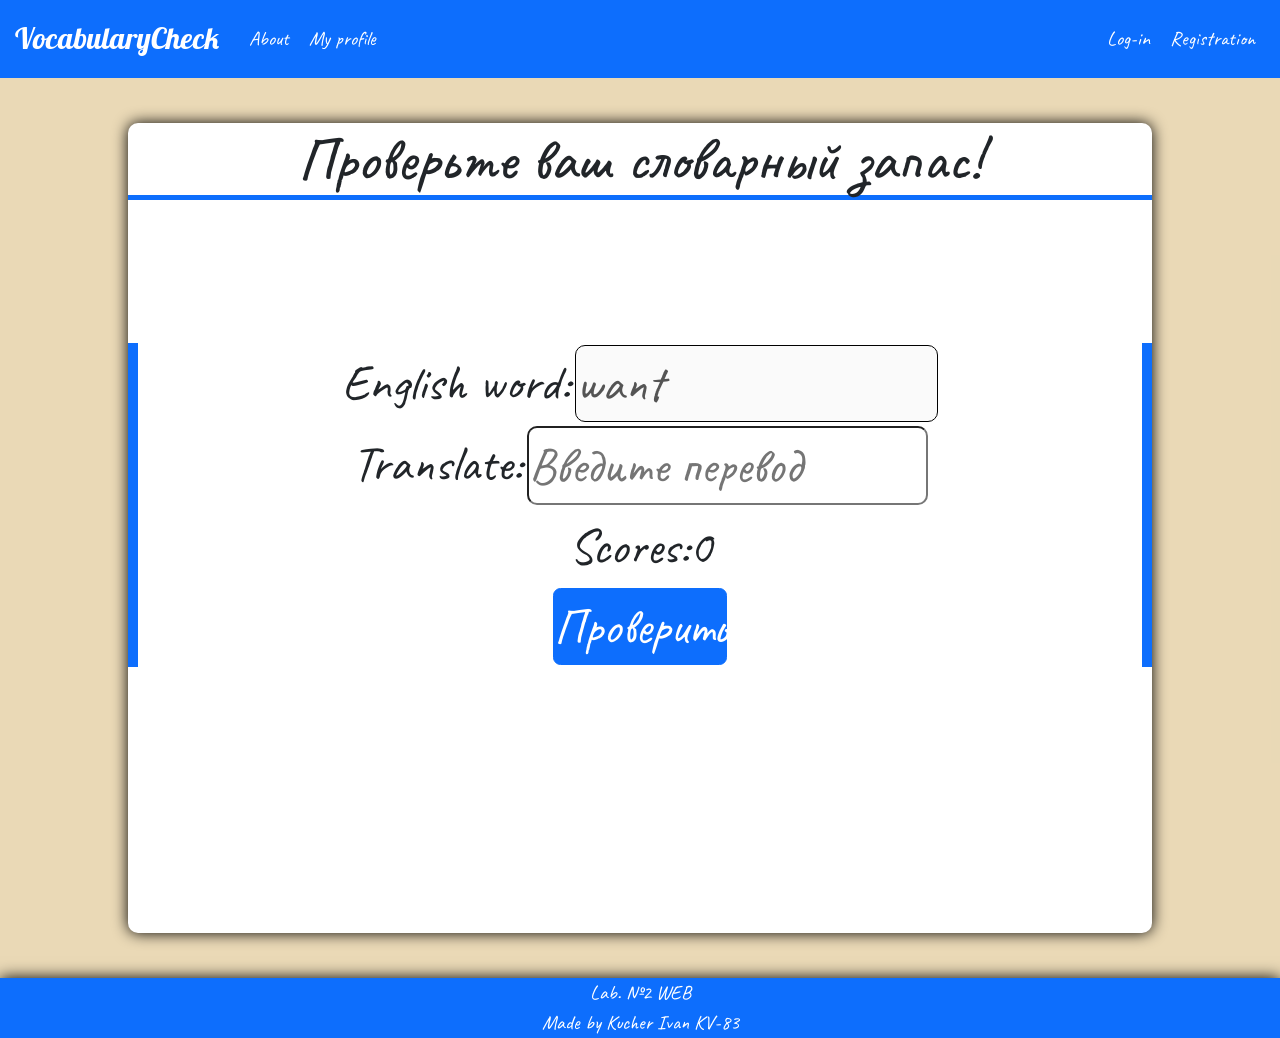
<file: index.html>
<!DOCTYPE html>
<html lang="en">

<head>
    <meta charset="UTF-8">
    <meta http-equiv="X-UA-Compatible" content="IE=edge">
    <meta name="viewport" content="width=device-width, initial-scale=1.0">
    <link href="https://cdn.jsdelivr.net/npm/bootstrap@5.0.0-beta3/dist/css/bootstrap.min.css" rel="stylesheet"
        integrity="sha384-eOJMYsd53ii+scO/bJGFsiCZc+5NDVN2yr8+0RDqr0Ql0h+rP48ckxlpbzKgwra6" crossorigin="anonymous">
    <link rel="preconnect" href="https://fonts.gstatic.com">
    <link href="https://fonts.googleapis.com/css2?family=Lobster&display=swap" rel="stylesheet">

    <link rel="preconnect" href="https://fonts.gstatic.com">
    <link href="https://fonts.googleapis.com/css2?family=Caveat:wght@600&family=Lobster&display=swap" rel="stylesheet">

    <link rel="stylesheet" href="css/style.css">

    <title>VocabularyCheck</title>
</head>

<body>
    <div class="page">
        <header>
            <nav class="navbar navbar-expand-lg navbar-dark bg-primary">
                <div class="container-fluid">
                    <a class="navbar-brand" href="index.html">VocabularyCheck</a>
                    <button class="navbar-toggler" type="button" data-bs-toggle="collapse"
                        data-bs-target="#navbarSupportedContent" aria-controls="navbarSupportedContent"
                        aria-expanded="false" aria-label="Toggle navigation">
                        <span class="navbar-toggler-icon"></span>
                    </button>
                    <div class="collapse navbar-collapse" id="navbarSupportedContent">
                        <ul class="navbar-nav me-auto mb-2 mb-lg-0">
                            <li class="nav-item">
                                <a class="nav-link active" aria-current="page" href="about.html">About</a>
                            </li>
                            <li class="nav-item">
                                <a class="nav-link active" aria-current="page" href="profile.html">My profile</a>
                            </li>

                        </ul>
                        <form class="d-flex">
                            <ul class="navbar-nav me-auto mb-2 mb-lg-0">
                                <li class="nav-item">
                                    <a class="nav-link active" aria-current="page" href="login.html">Log-in</a>
                                </li>
                                <li class="nav-item">
                                    <a class="nav-link active" aria-current="page" href="register.html">Registration</a>
                                </li>

                            </ul>
                        </form>
                    </div>
                </div>
            </nav>
        </header>
        <main>
            <div class="main__wrapper">
                <h2 class="main-title">Проверьте ваш словарный запас!</h2>
                <div class="main__inner">
                    <div class="main__word-wrapper">
                        <p>English word:</p>
                        <input class="main-word" value="" disabled>
                    </div>

                    <div class="main__translate-wrapper">
                        <p>Translate:</p>
                        <input class="main-translate" placeholder="Введите перевод">
                    </div>


                    <div class="main__score-wrapper">
                        <p>Scores:</p>
                        <div class="score-count">0</div>
                    </div>
                    <button class="btn btn-primary check-button">Проверить</button>
                </div>

            </div>
        </main>
        <footer>
            <div class="footer-description">
                <p>Lab. №2 WEB</p>
                <p>Made by Kucher Ivan KV-83</p>
            </div>
        </footer>
    </div>
    <script type="module" src="js/main.js"></script>
    <script src="https://cdn.jsdelivr.net/npm/bootstrap@5.0.0-beta3/dist/js/bootstrap.bundle.min.js"
        integrity="sha384-JEW9xMcG8R+pH31jmWH6WWP0WintQrMb4s7ZOdauHnUtxwoG2vI5DkLtS3qm9Ekf"
        crossorigin="anonymous"></script>


</body>

</html>
</file>
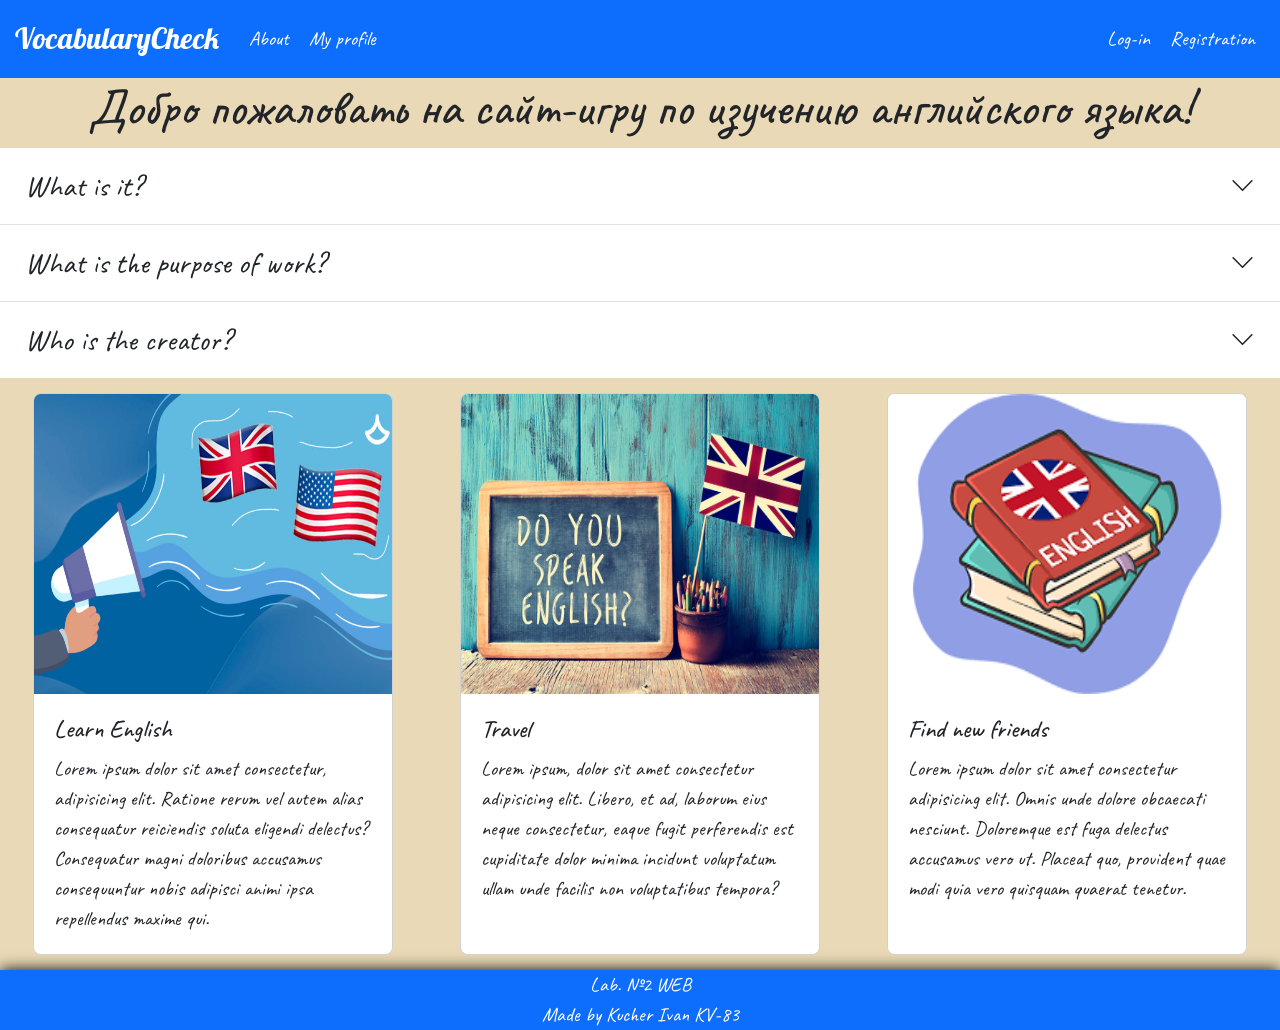
<file: about.html>
<!DOCTYPE html>
<html lang="en">

<head>
    <meta charset="UTF-8">
    <meta http-equiv="X-UA-Compatible" content="IE=edge">
    <meta name="viewport" content="width=device-width, initial-scale=1.0">
    <link href="https://cdn.jsdelivr.net/npm/bootstrap@5.0.0-beta3/dist/css/bootstrap.min.css" rel="stylesheet"
        integrity="sha384-eOJMYsd53ii+scO/bJGFsiCZc+5NDVN2yr8+0RDqr0Ql0h+rP48ckxlpbzKgwra6" crossorigin="anonymous">
    <link rel="preconnect" href="https://fonts.gstatic.com">
    <link href="https://fonts.googleapis.com/css2?family=Lobster&display=swap" rel="stylesheet">

    <link rel="preconnect" href="https://fonts.gstatic.com">
    <link href="https://fonts.googleapis.com/css2?family=Caveat:wght@600&family=Lobster&display=swap" rel="stylesheet">

    <link rel="stylesheet" href="css/style.css">

    <title>VocabularyCheck</title>
</head>

<body>
    <div class="page">
        <header>
            <nav class="navbar navbar-expand-lg navbar-dark bg-primary">
                <div class="container-fluid">
                    <a class="navbar-brand" href="index.html">VocabularyCheck</a>
                    <button class="navbar-toggler" type="button" data-bs-toggle="collapse"
                        data-bs-target="#navbarSupportedContent" aria-controls="navbarSupportedContent"
                        aria-expanded="false" aria-label="Toggle navigation">
                        <span class="navbar-toggler-icon"></span>
                    </button>
                    <div class="collapse navbar-collapse" id="navbarSupportedContent">
                        <ul class="navbar-nav me-auto mb-2 mb-lg-0">
                            <li class="nav-item">
                                <a class="nav-link active" aria-current="page" href="about.html">About</a>
                            </li>
                            <li class="nav-item">
                                <a class="nav-link active" aria-current="page" href="profile.html">My profile</a>
                            </li>

                        </ul>
                        <form class="d-flex">
                            <ul class="navbar-nav me-auto mb-2 mb-lg-0">
                                <li class="nav-item">
                                    <a class="nav-link active" aria-current="page" href="login.html">Log-in</a>
                                </li>
                                <li class="nav-item">
                                    <a class="nav-link active" aria-current="page" href="register.html">Registration</a>
                                </li>

                            </ul>
                        </form>
                    </div>
                </div>
            </nav>
        </header>
        <div class="about">
            <h1>Добро пожаловать на сайт-игру по изучению английского языка!</h1>
            <div class="accordion accordion-flush" id="accordionFlushExample">
                <div class="accordion-item">
                    <h2 class="accordion-header" id="flush-headingOne">
                        <button class="accordion-button collapsed" type="button" data-bs-toggle="collapse"
                            data-bs-target="#flush-collapseOne" aria-expanded="false" aria-controls="flush-collapseOne">
                            What is it?
                        </button>
                    </h2>
                    <div id="flush-collapseOne" class="accordion-collapse collapse" aria-labelledby="flush-headingOne"
                        data-bs-parent="#accordionFlushExample">
                        <div class="accordion-body">this is a web lab №2</div>
                    </div>
                </div>
                <div class="accordion-item">
                    <h2 class="accordion-header" id="flush-headingTwo">
                        <button class="accordion-button collapsed" type="button" data-bs-toggle="collapse"
                            data-bs-target="#flush-collapseTwo" aria-expanded="false" aria-controls="flush-collapseTwo">

                            What is the purpose of work?
                        </button>
                    </h2>
                    <div id="flush-collapseTwo" class="accordion-collapse collapse" aria-labelledby="flush-headingTwo"
                        data-bs-parent="#accordionFlushExample">
                        <div class="accordion-body">Мета: ознайомитись із засобами мови Javascript та навчитись їх
                            застосовувати побудови Web-інтерфейсу користувача.
                            Загальне завдання: розробити функціональність для статичних сторінок Web-додатку першої
                            лабораторної роботи із використанням шаблону MVC
                        </div>
                    </div>
                </div>
                <div class="accordion-item">
                    <h2 class="accordion-header" id="flush-headingThree">
                        <button class="accordion-button collapsed" type="button" data-bs-toggle="collapse"
                            data-bs-target="#flush-collapseThree" aria-expanded="false"
                            aria-controls="flush-collapseThree">
                            Who is the creator?
                        </button>
                    </h2>
                    <div id="flush-collapseThree" class="accordion-collapse collapse"
                        aria-labelledby="flush-headingThree" data-bs-parent="#accordionFlushExample">
                        <div class="accordion-body">
                            Kucher Ivan KPI ФПМ КВ-83
                        </div>
                    </div>
                </div>
            </div>
            <div class="about-cards">
                <div class="card" style="width: 18rem;">
                    <img src="1.jpg" class="card-img-top" alt="...">
                    <div class="card-body">
                        <h5 class="card-title">Learn English</h5>
                        <p class="card-text">Lorem ipsum dolor sit amet consectetur, adipisicing elit. Ratione rerum vel
                            autem alias consequatur reiciendis soluta eligendi delectus? Consequatur magni doloribus
                            accusamus consequuntur nobis adipisci animi ipsa repellendus maxime qui.</p>

                    </div>
                </div>
                <div class="card" style="width: 18rem;">
                    <img src="2.jpg" class="card-img-top" alt="...">
                    <div class="card-body">
                        <h5 class="card-title">Travel</h5>
                        <p class="card-text">Lorem ipsum, dolor sit amet consectetur adipisicing elit. Libero, et ad,
                            laborum eius neque consectetur, eaque fugit perferendis est cupiditate dolor minima incidunt
                            voluptatum ullam unde facilis non voluptatibus tempora?</p>

                    </div>
                </div>
                <div class="card" style="width: 18rem;">
                    <img src="3.jpg" class="card-img-top" alt="...">
                    <div class="card-body">
                        <h5 class="card-title">Find new friends</h5>
                        <p class="card-text">Lorem ipsum dolor sit amet consectetur adipisicing elit. Omnis unde dolore
                            obcaecati nesciunt. Doloremque est fuga delectus accusamus vero ut. Placeat quo, provident
                            quae modi quia vero quisquam quaerat tenetur.</p>

                    </div>
                </div>
            </div>

        </div>

        <footer>
            <div class="footer-description">
                <p>Lab. №2 WEB</p>
                <p>Made by Kucher Ivan KV-83</p>
            </div>
        </footer>
    </div>

    <script src="https://cdn.jsdelivr.net/npm/bootstrap@5.0.0-beta3/dist/js/bootstrap.bundle.min.js"
        integrity="sha384-JEW9xMcG8R+pH31jmWH6WWP0WintQrMb4s7ZOdauHnUtxwoG2vI5DkLtS3qm9Ekf"
        crossorigin="anonymous"></script>

</body>

</html>
</file>
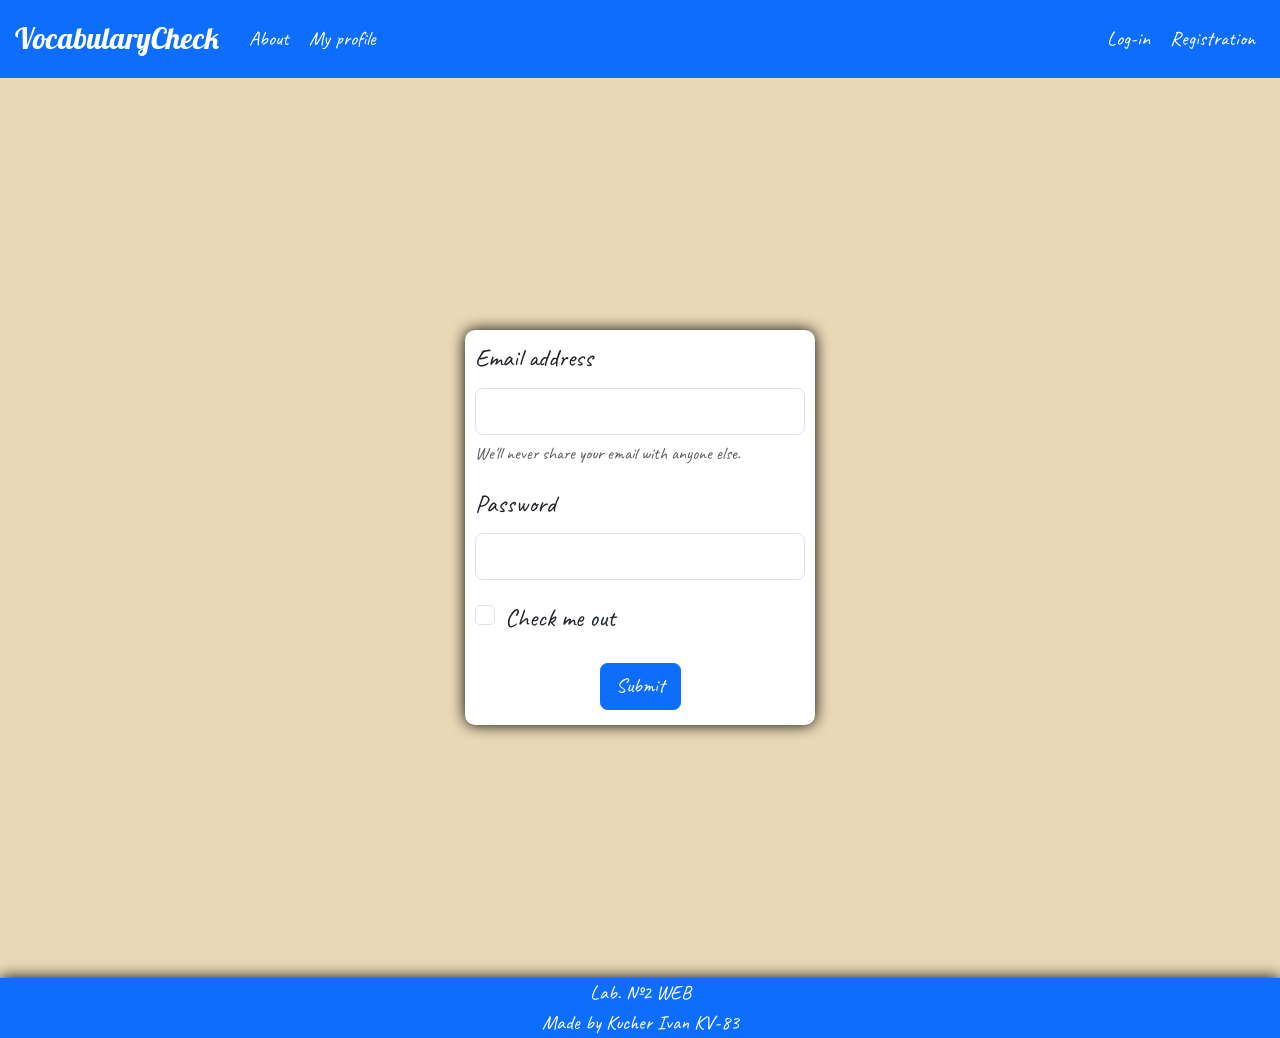
<file: login.html>
<!DOCTYPE html>
<html lang="en">

<head>
    <meta charset="UTF-8">
    <meta http-equiv="X-UA-Compatible" content="IE=edge">
    <meta name="viewport" content="width=device-width, initial-scale=1.0">
    <link href="https://cdn.jsdelivr.net/npm/bootstrap@5.0.0-beta3/dist/css/bootstrap.min.css" rel="stylesheet"
        integrity="sha384-eOJMYsd53ii+scO/bJGFsiCZc+5NDVN2yr8+0RDqr0Ql0h+rP48ckxlpbzKgwra6" crossorigin="anonymous">
    <link rel="preconnect" href="https://fonts.gstatic.com">
    <link href="https://fonts.googleapis.com/css2?family=Lobster&display=swap" rel="stylesheet">

    <link rel="preconnect" href="https://fonts.gstatic.com">
    <link href="https://fonts.googleapis.com/css2?family=Caveat:wght@600&family=Lobster&display=swap" rel="stylesheet">

    <link rel="stylesheet" href="css/style.css">

    <title>VocabularyCheck</title>
</head>

<body>
    <div class="page">
        <header>
            <nav class="navbar navbar-expand-lg navbar-dark bg-primary">
                <div class="container-fluid">
                    <a class="navbar-brand" href="index.html">VocabularyCheck</a>
                    <button class="navbar-toggler" type="button" data-bs-toggle="collapse"
                        data-bs-target="#navbarSupportedContent" aria-controls="navbarSupportedContent"
                        aria-expanded="false" aria-label="Toggle navigation">
                        <span class="navbar-toggler-icon"></span>
                    </button>
                    <div class="collapse navbar-collapse" id="navbarSupportedContent">
                        <ul class="navbar-nav me-auto mb-2 mb-lg-0">
                            <li class="nav-item">
                                <a class="nav-link active" aria-current="page" href="about.html">About</a>
                            </li>
                            <li class="nav-item">
                                <a class="nav-link active" aria-current="page" href="profile.html">My profile</a>
                            </li>

                        </ul>
                        <form class="d-flex">
                            <ul class="navbar-nav me-auto mb-2 mb-lg-0">
                                <li class="nav-item">
                                    <a class="nav-link active" aria-current="page" href="login.html">Log-in</a>
                                </li>
                                <li class="nav-item">
                                    <a class="nav-link active" aria-current="page" href="register.html">Registration</a>
                                </li>

                            </ul>
                        </form>
                    </div>
                </div>
            </nav>
        </header>
        <main>
            <div class="main__wrapper-login">
                <form>
                    <div class="mb-3">
                        <label for="exampleInputEmail1" class="form-label">Email address</label>
                        <input type="email" class="form-control" id="exampleInputEmail1" aria-describedby="emailHelp">
                        <div id="emailHelp" class="form-text">We'll never share your email with anyone else.</div>
                    </div>
                    <div class="mb-3">
                        <label for="exampleInputPassword1" class="form-label">Password</label>
                        <input type="password" class="form-control" id="exampleInputPassword1">
                    </div>
                    <div class="mb-3 form-check">
                        <input type="checkbox" class="form-check-input" id="exampleCheck1">
                        <label class="form-check-label" for="exampleCheck1">Check me out</label>
                    </div>
                    <div class="button"><button type="submit" class="btn btn-primary">Submit</button></div>

                </form>
            </div>

        </main>
        <footer>
            <div class="footer-description">
                <p>Lab. №2 WEB</p>
                <p>Made by Kucher Ivan KV-83</p>
            </div>
        </footer>
    </div>

    <script src="https://cdn.jsdelivr.net/npm/bootstrap@5.0.0-beta3/dist/js/bootstrap.bundle.min.js"
        integrity="sha384-JEW9xMcG8R+pH31jmWH6WWP0WintQrMb4s7ZOdauHnUtxwoG2vI5DkLtS3qm9Ekf"
        crossorigin="anonymous"></script>

</body>

</html>
</file>
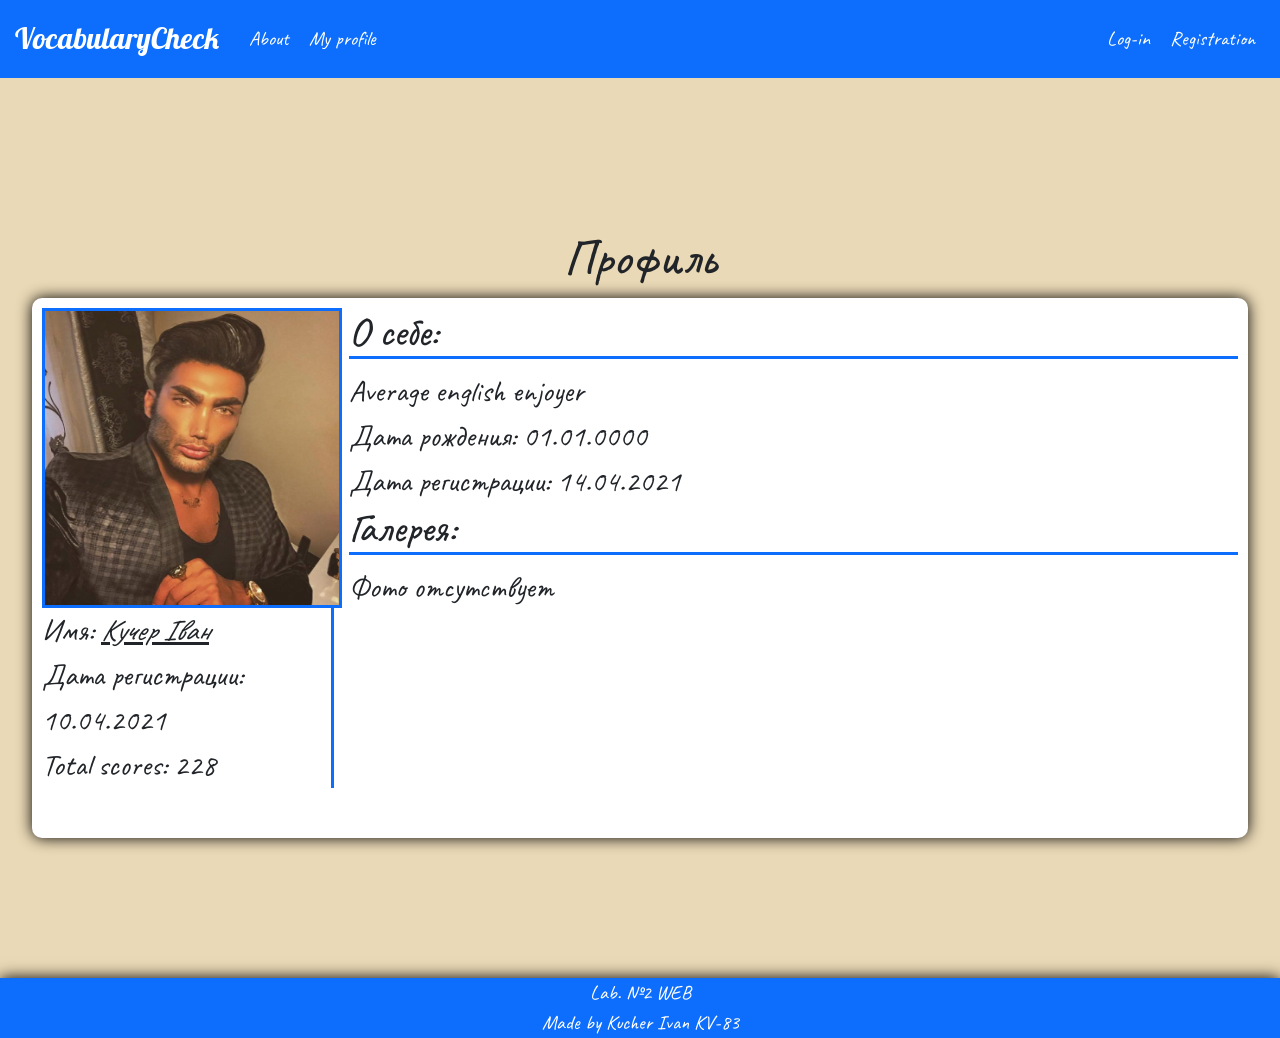
<file: profile.html>
<!DOCTYPE html>
<html lang="en">

<head>
    <meta charset="UTF-8">
    <meta http-equiv="X-UA-Compatible" content="IE=edge">
    <meta name="viewport" content="width=device-width, initial-scale=1.0">
    <link href="https://cdn.jsdelivr.net/npm/bootstrap@5.0.0-beta3/dist/css/bootstrap.min.css" rel="stylesheet"
        integrity="sha384-eOJMYsd53ii+scO/bJGFsiCZc+5NDVN2yr8+0RDqr0Ql0h+rP48ckxlpbzKgwra6" crossorigin="anonymous">
    <link rel="preconnect" href="https://fonts.gstatic.com">
    <link href="https://fonts.googleapis.com/css2?family=Lobster&display=swap" rel="stylesheet">

    <link rel="preconnect" href="https://fonts.gstatic.com">
    <link href="https://fonts.googleapis.com/css2?family=Caveat:wght@600&family=Lobster&display=swap" rel="stylesheet">

    <link rel="stylesheet" href="css/style.css">

    <title>VocabularyCheck</title>
</head>

<body>
    <div class="page">
        <header>
            <nav class="navbar navbar-expand-lg navbar-dark bg-primary">
                <div class="container-fluid">
                    <a class="navbar-brand" href="index.html">VocabularyCheck</a>
                    <button class="navbar-toggler" type="button" data-bs-toggle="collapse"
                        data-bs-target="#navbarSupportedContent" aria-controls="navbarSupportedContent"
                        aria-expanded="false" aria-label="Toggle navigation">
                        <span class="navbar-toggler-icon"></span>
                    </button>
                    <div class="collapse navbar-collapse" id="navbarSupportedContent">
                        <ul class="navbar-nav me-auto mb-2 mb-lg-0">
                            <li class="nav-item">
                                <a class="nav-link active" aria-current="page" href="about.html">About</a>
                            </li>
                            <li class="nav-item">
                                <a class="nav-link active" aria-current="page" href="profile.html">My profile</a>
                            </li>
                        </ul>
                        <form class="d-flex">
                            <ul class="navbar-nav me-auto mb-2 mb-lg-0">
                                <li class="nav-item">
                                    <a class="nav-link active" aria-current="page" href="login.html">Log-in</a>
                                </li>
                                <li class="nav-item">
                                    <a class="nav-link active" aria-current="page" href="register.html">Registration</a>
                                </li>

                            </ul>
                        </form>
                    </div>
                </div>
            </nav>
        </header>
        <main>
            <h1 style="text-align: center; margin: 10px;">Профиль</h1>
            <div class="main__wrapper-profile">

                <div class="row">
                    <div class="col-3 profile-short-info">
                        <div class="profile-photo"></div>
                        <div class="profile-name ">Имя: <i style="text-decoration: underline;">Кучер Іван</i>
                        </div>
                        <div class="profile-other-ifo">
                            <div class="reg-date ">Дата регистрации: 10.04.2021</div>
                            <div class="rating ">Total scores: 228</div>
                        </div>
                    </div>

                    <div class="col-9 profile-full-info">
                        <div class="profile-user-description ">
                            <h3>О себе:</h3>
                            <div class="about-myself">Average english enjoyer
                            </div>
                            <div class="dates ">
                                <div class="birthday">Дата рождения: 01.01.0000</div>
                                <div class="reg-date">Дата регистрации: 14.04.2021</div>
                            </div>

                        </div>
                        <div class="profile-user-description ">
                            <h3>Галерея:</h3>
                            <div class="about-myself">Фото отсутствует
                            </div>


                        </div>
                    </div>
                </div>

        </main>
        <footer>
            <div class="footer-description">
                <p>Lab. №2 WEB</p>
                <p>Made by Kucher Ivan KV-83</p>
            </div>
        </footer>
    </div>

    <script src="https://cdn.jsdelivr.net/npm/bootstrap@5.0.0-beta3/dist/js/bootstrap.bundle.min.js"
        integrity="sha384-JEW9xMcG8R+pH31jmWH6WWP0WintQrMb4s7ZOdauHnUtxwoG2vI5DkLtS3qm9Ekf"
        crossorigin="anonymous"></script>

</body>

</html>
</file>
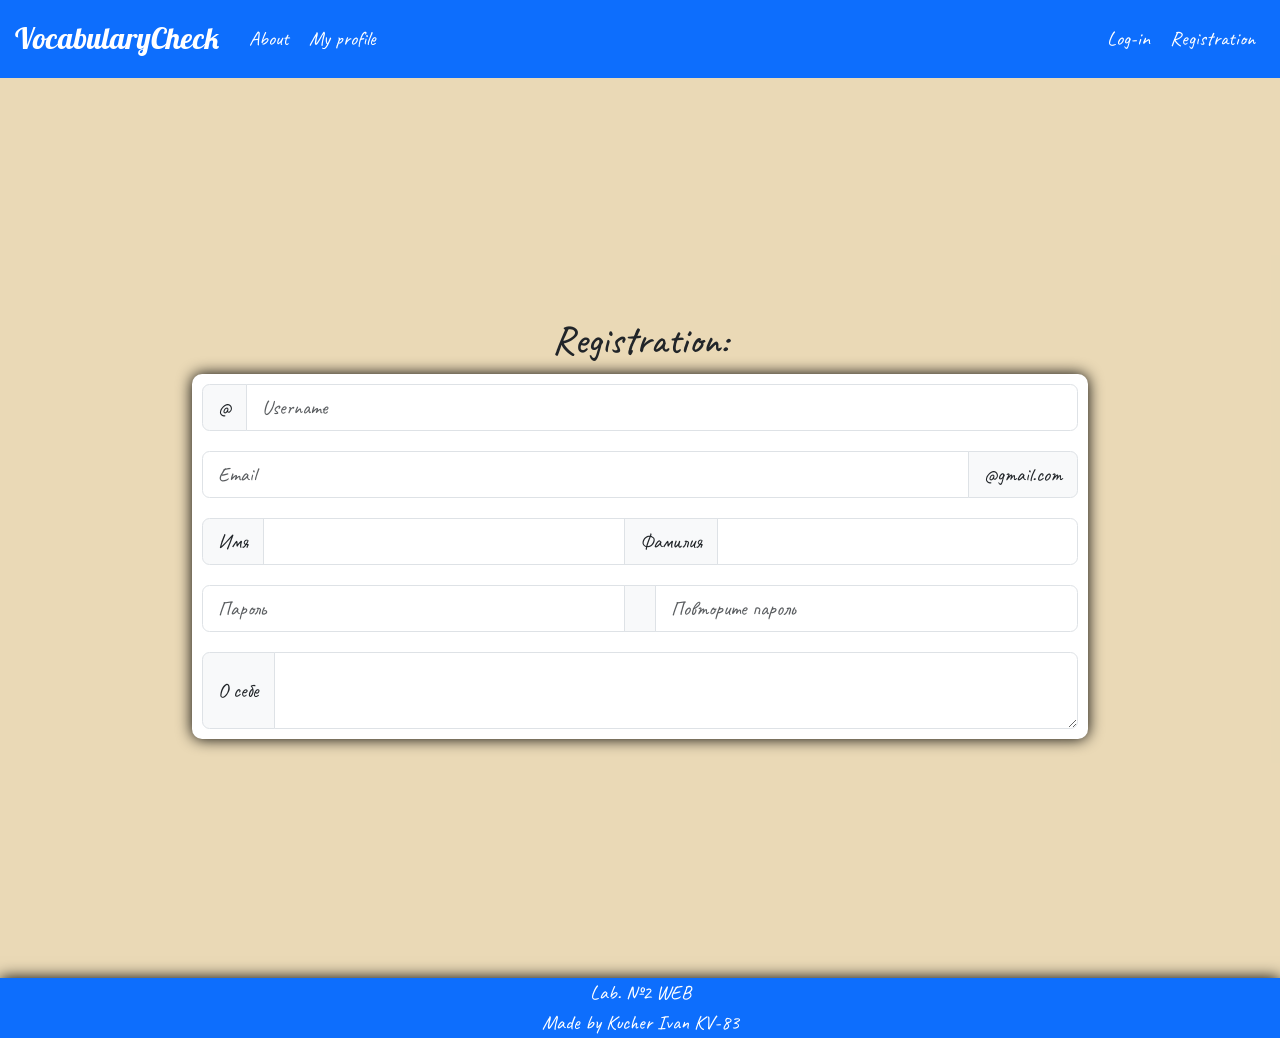
<file: register.html>
<!DOCTYPE html>
<html lang="en">

<head>
    <meta charset="UTF-8">
    <meta http-equiv="X-UA-Compatible" content="IE=edge">
    <meta name="viewport" content="width=device-width, initial-scale=1.0">
    <link href="https://cdn.jsdelivr.net/npm/bootstrap@5.0.0-beta3/dist/css/bootstrap.min.css" rel="stylesheet"
        integrity="sha384-eOJMYsd53ii+scO/bJGFsiCZc+5NDVN2yr8+0RDqr0Ql0h+rP48ckxlpbzKgwra6" crossorigin="anonymous">
    <link rel="preconnect" href="https://fonts.gstatic.com">
    <link href="https://fonts.googleapis.com/css2?family=Lobster&display=swap" rel="stylesheet">

    <link rel="preconnect" href="https://fonts.gstatic.com">
    <link href="https://fonts.googleapis.com/css2?family=Caveat:wght@600&family=Lobster&display=swap" rel="stylesheet">

    <link rel="stylesheet" href="css/style.css">

    <title>VocabularyCheck</title>
</head>

<body>
    <div class="page">
        <header>
            <nav class="navbar navbar-expand-lg navbar-dark bg-primary">
                <div class="container-fluid">
                    <a class="navbar-brand" href="index.html">VocabularyCheck</a>
                    <button class="navbar-toggler" type="button" data-bs-toggle="collapse"
                        data-bs-target="#navbarSupportedContent" aria-controls="navbarSupportedContent"
                        aria-expanded="false" aria-label="Toggle navigation">
                        <span class="navbar-toggler-icon"></span>
                    </button>
                    <div class="collapse navbar-collapse" id="navbarSupportedContent">
                        <ul class="navbar-nav me-auto mb-2 mb-lg-0">
                            <li class="nav-item">
                                <a class="nav-link active" aria-current="page" href="about.html">About</a>
                            </li>
                            <li class="nav-item">
                                <a class="nav-link active" aria-current="page" href="profile.html">My profile</a>
                            </li>
                        </ul>
                        <form class="d-flex">
                            <ul class="navbar-nav me-auto mb-2 mb-lg-0">
                                <li class="nav-item">
                                    <a class="nav-link active" aria-current="page" href="login.html">Log-in</a>
                                </li>
                                <li class="nav-item">
                                    <a class="nav-link active" aria-current="page" href="register.html">Registration</a>
                                </li>

                            </ul>
                        </form>
                    </div>
                </div>
            </nav>
        </header>
        <main>
            <h2 class=" register">Registration:</h2>
            <div class="main__wrapper-register">
                <div class="input-group mb-3">
                    <span class="input-group-text" id="basic-addon1">@</span>
                    <input type="text" class="form-control" placeholder="Username" aria-label="Username"
                        aria-describedby="basic-addon1">
                </div>

                <div class="input-group mb-3">
                    <input type="text" class="form-control" placeholder="Email" aria-label="Recipient's username"
                        aria-describedby="basic-addon2">
                    <span class="input-group-text" id="basic-addon2">@gmail.com</span>
                </div>



                <div class="input-group mb-3">
                    <span class="input-group-text">Имя</span>
                    <input type="text" class="form-control" aria-label="Amount (to the nearest dollar)">
                    <span class="input-group-text">Фамилия</span>
                    <input type="text" class="form-control" aria-label="Amount (to the nearest dollar)">
                </div>

                <div class="input-group mb-3">
                    <input type="text" class="form-control" placeholder="Пароль" aria-label="Username">
                    <span class="input-group-text"></span>
                    <input type="text" class="form-control" placeholder="Повторите пароль" aria-label="Server">
                </div>

                <div class="input-group">
                    <span class="input-group-text">О себе</span>
                    <textarea class="form-control" aria-label="With textarea"></textarea>
                </div>
            </div>

        </main>
        <footer>
            <div class="footer-description">
                <p>Lab. №2 WEB</p>
                <p>Made by Kucher Ivan KV-83</p>
            </div>
        </footer>
    </div>

    <script src="https://cdn.jsdelivr.net/npm/bootstrap@5.0.0-beta3/dist/js/bootstrap.bundle.min.js"
        integrity="sha384-JEW9xMcG8R+pH31jmWH6WWP0WintQrMb4s7ZOdauHnUtxwoG2vI5DkLtS3qm9Ekf"
        crossorigin="anonymous"></script>

</body>

</html>
</file>
<file: css/style.css>
html,
body {
  box-sizing: border-box;
  background-color: #dbc0855e; }

*,
*::after,
*::before {
  box-sizing: border-box;
  margin: 0;
  padding: 0;
  font-family: "Caveat", cursive;
  font-size: 20px; }

.page {
  min-height: 100vh;
  display: flex;
  flex-direction: column; }
  .page header {
    font-size: 18px; }
    .page header .navbar-brand {
      font-family: "Lobster", cursive;
      font-size: 30px; }
    .page header .btn-outline-success {
      color: #fff;
      border-color: #fff; }
      .page header .btn-outline-success:hover {
        color: black;
        background-color: #fff;
        border-color: #fff; }
  .page .register {
    text-align: center; }
  .page main {
    display: flex;
    flex-direction: column;
    justify-content: center;
    height: 100vh; }
    .page main .main__wrapper {
      background-color: white;
      box-shadow: 0 0 15px black;
      border-radius: 10px;
      margin: 0 auto;
      width: 80%;
      height: 90%; }
      .page main .main__wrapper-login {
        background-color: white;
        box-shadow: 0 0 15px black;
        border-radius: 10px;
        margin: 0 auto;
        width: 350px; }
        .page main .main__wrapper-login form {
          padding: 10px; }
        .page main .main__wrapper-login label {
          font-size: 25px; }
        .page main .main__wrapper-login .button {
          text-align: center;
          padding: 5px; }
      .page main .main__wrapper-register {
        background-color: white;
        box-shadow: 0 0 15px black;
        border-radius: 10px;
        margin: 0 auto;
        width: 70%;
        padding: 10px; }
      .page main .main__wrapper-profile {
        background-color: white;
        box-shadow: 0 0 15px black;
        border-radius: 10px;
        margin: 0 auto;
        width: 95%;
        height: 60%;
        padding: 10px; }
        .page main .main__wrapper-profile .profile-photo {
          background-image: url(../profile.jpg);
          -webkit-background-size: 100%;
          width: 300px;
          height: 300px;
          border: solid 3px #0d6efd; }
        .page main .main__wrapper-profile .profile-short-info {
          border-right: solid 3px #0d6efd; }
          .page main .main__wrapper-profile .profile-short-info * {
            font-size: 30px; }
        .page main .main__wrapper-profile .profile-full-info * {
          font-size: 30px; }
        .page main .main__wrapper-profile .profile-full-info h3 {
          font-size: 40px;
          border-bottom: solid 3px #0d6efd; }
      .page main .main__wrapper * {
        padding: 0;
        margin: 0; }
      .page main .main__wrapper h2 {
        font-size: 60px; }
    .page main .main-title {
      text-align: center;
      border-bottom: #0d6efd solid 5px; }
    .page main .main-word {
      border: solid 1px black;
      border-radius: 10px;
      max-width: 50%;
      margin-left: 5px; }
    .page main .main-translate {
      border-radius: 10px;
      margin-left: 5px;
      max-width: 60%; }
    .page main .main__inner {
      display: flex;
      flex-direction: column;
      align-items: center;
      justify-content: space-around;
      height: 40%;
      margin-top: 14%;
      border-right: #0d6efd solid 10px;
      border-left: #0d6efd solid 10px; }
      .page main .main__inner * {
        font-size: 50px; }
    .page main .main__word-wrapper {
      display: flex;
      justify-content: center; }
    .page main .main__translate-wrapper {
      display: flex;
      justify-content: center; }
    .page main .main__score-wrapper {
      display: flex;
      justify-content: center; }
  .page .about-cards {
    margin-top: 15px;
    display: flex;
    justify-content: space-around;
    margin-bottom: 15px; }
    .page .about-cards img {
      height: 300px; }
  .page .about h1 {
    text-align: center; }
  .page .about .accordion {
    background-color: blue; }
    .page .about .accordion * {
      font-size: 30px !important; }
  .page footer {
    box-shadow: 0 0 15px black;
    color: white;
    background-color: #0d6efd;
    margin-top: auto; }
    .page footer p {
      margin: 0;
      padding: 0;
      text-align: center; }

@media (max-width: 940px) {
  main .main__wrapper .main-title {
    font-size: 50px !important; } }

@media (max-width: 770px) {
  main .main__wrapper .main-title {
    font-size: 40px !important; } }

@media (max-width: 640px) {
  main .main__wrapper .main-title {
    font-size: 40px !important; }
  main .main__inner * {
    font-size: 40px !important; } }

@media (max-width: 590px) {
  main .main__wrapper {
    height: 60% !important; }
    main .main__wrapper .main-title {
      font-size: 30px !important; }
  main .main__inner * {
    font-size: 30px !important; } }

@media (max-width: 390px) {
  main .main__wrapper {
    height: 60% !important; }
    main .main__wrapper .main-title {
      font-size: 30px !important; }
  main .main__inner * {
    font-size: 25px !important; } }
</file>
